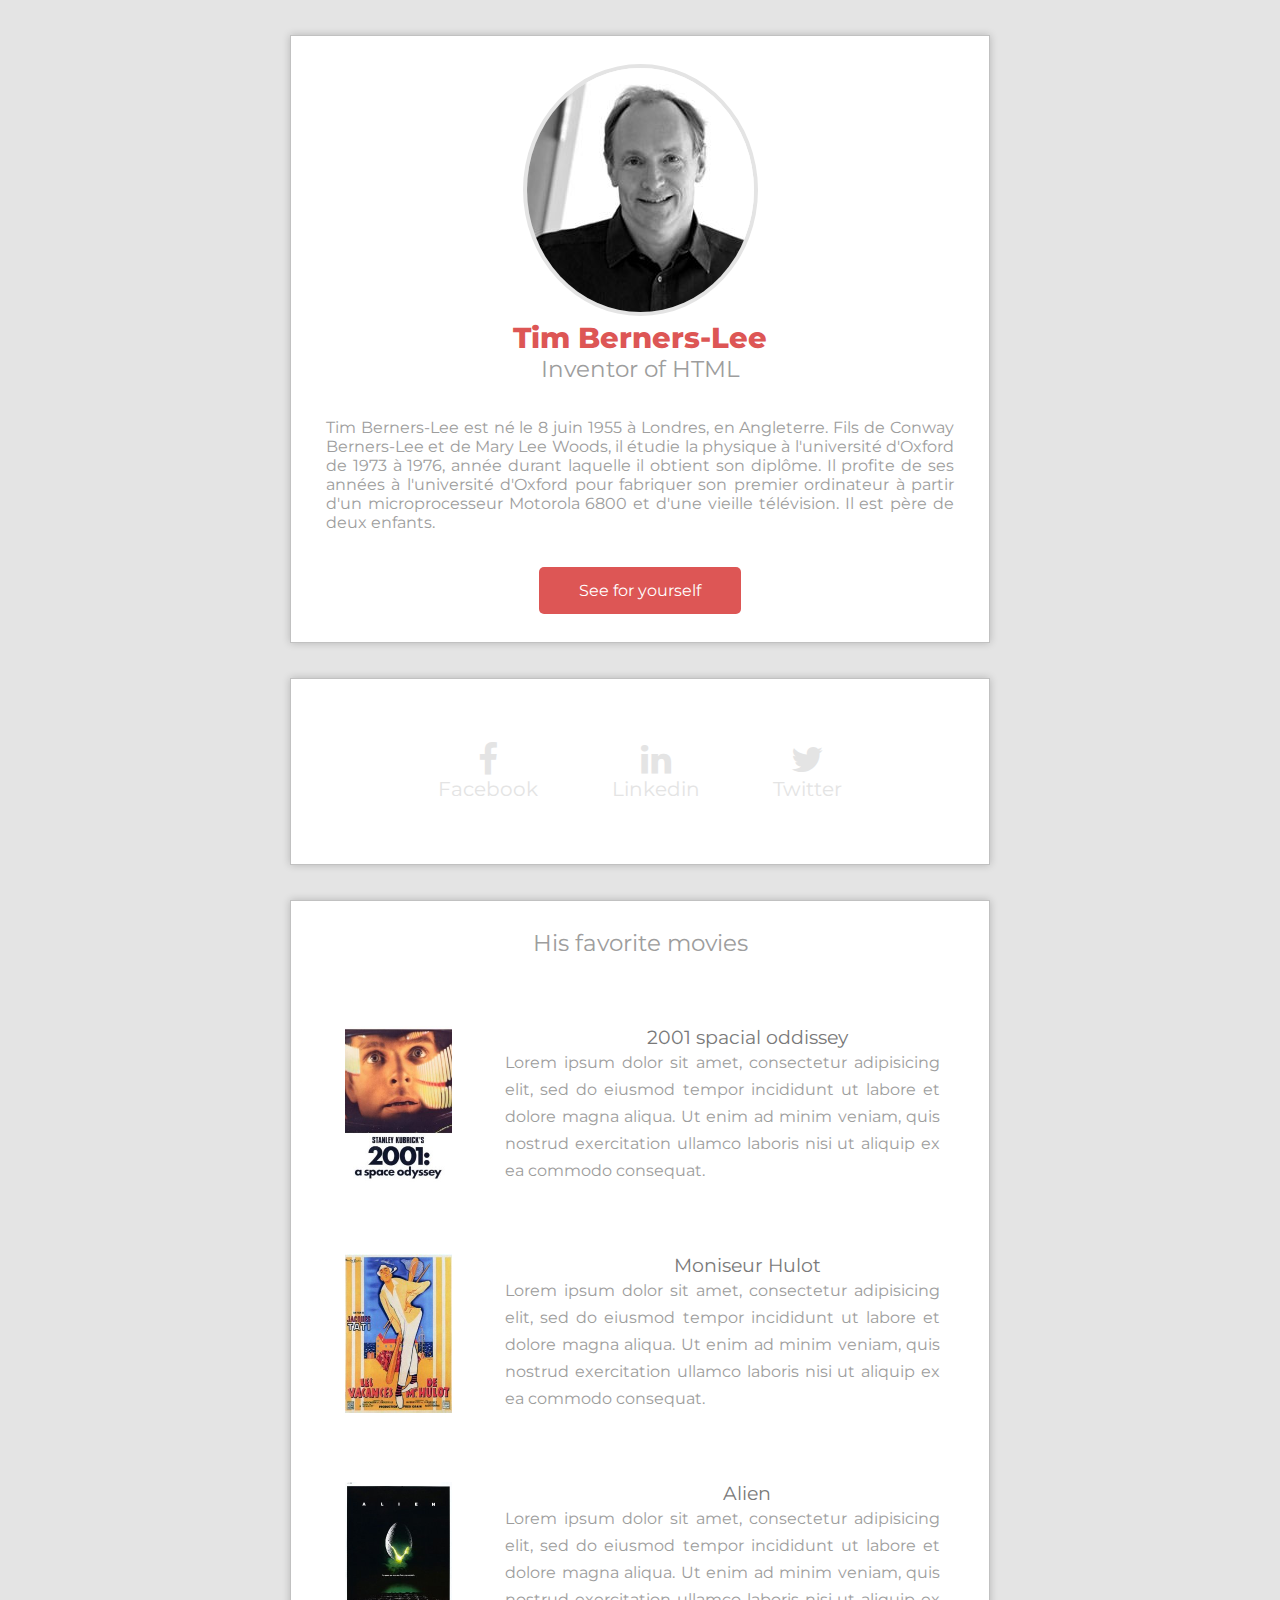
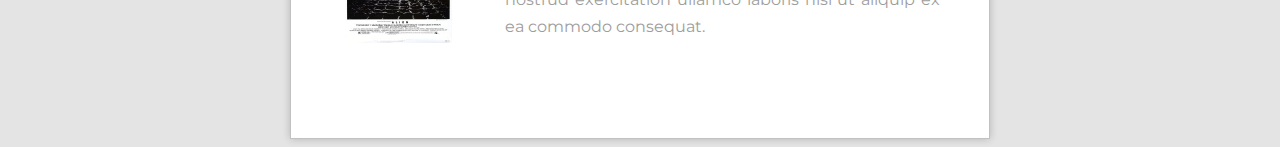
<file: starting-web-developpment/index.html>
<!DOCTYPE html>
<html>
  <head>
    <meta charset="utf-8">
    <title></title>
    <link rel="stylesheet" href="style.css">
    <link href="https://maxcdn.bootstrapcdn.com/font-awesome/4.7.0/css/font-awesome.min.css" rel="stylesheet" integrity="sha384-wvfXpqpZZVQGK6TAh5PVlGOfQNHSoD2xbE+QkPxCAFlNEevoEH3Sl0sibVcOQVnN" crossorigin="anonymous">
    <link rel="stylesheet" href="http://fonts.googleapis.com/css?family=Open+Sans:400,300,700|Montserrat:400,700">
  </head>
  <body>
    <div class="main">
      <div class="block">
        <div class="round-img">
          <img src="./images/1.jpg" alt="">
        </div>
        <div class="red title">
          Tim Berners-Lee
        </div>
        <div class="sub title">
          Inventor of HTML
        </div>
        <div class="bio title">
          Tim Berners-Lee est né le 8 juin 1955 à Londres, en Angleterre. Fils de Conway Berners-Lee et de Mary Lee Woods, il étudie la physique à l'université d'Oxford de 1973 à 1976, année durant laquelle il obtient son diplôme. Il profite de ses années à l'université d'Oxford pour fabriquer son premier ordinateur à partir d'un microprocesseur Motorola 6800 et d'une vieille télévision.

          Il est père de deux enfants.
        </div>
        <div class="red-button">
          See for yourself
        </div>
      </div>
      <div class="block">
        <div class="buttons-container">
          <div class="share-button">
            <i class="fa fa-facebook" aria-hidden="true"></i>
            <div class="">
              Facebook
            </div>
          </div>
          <div class="share-button">
            <i class="fa fa-linkedin" aria-hidden="true"></i>
            <div class="">
              Linkedin
            </div>
          </div>
          <div class="share-button">
            <i class="fa fa-twitter" aria-hidden="true"></i>
            <div class="">
              Twitter
            </div>
          </div>
        </div>
      </div>
      <div class="block">
        <div class="sub title">
          His favorite movies
        </div>
        <div class="movie">
          <div class="left">
            <img src="./images/2.jpg" alt="">
          </div>
          <div class="right">
            <div class="title">
              2001 spacial oddissey
            </div>
            <div class="text">
              Lorem ipsum dolor sit amet, consectetur adipisicing elit, sed do eiusmod tempor incididunt ut labore et dolore magna aliqua. Ut enim ad minim veniam, quis nostrud exercitation ullamco laboris nisi ut aliquip ex ea commodo consequat.
            </div>
          </div>
        </div>
        <div class="movie">
          <div class="left">
            <img src="./images/3.jpg" alt="">
          </div>
          <div class="right">
            <div class="title">
              Moniseur Hulot
            </div>
            <div class="text">
              Lorem ipsum dolor sit amet, consectetur adipisicing elit, sed do eiusmod tempor incididunt ut labore et dolore magna aliqua. Ut enim ad minim veniam, quis nostrud exercitation ullamco laboris nisi ut aliquip ex ea commodo consequat.
            </div>
          </div>
        </div>
        <div class="movie">
          <div class="left">
            <img src="./images/4.jpg" alt="">
          </div>
          <div class="right">
            <div class="title">
              Alien
            </div>
            <div class="text">
              Lorem ipsum dolor sit amet, consectetur adipisicing elit, sed do eiusmod tempor incididunt ut labore et dolore magna aliqua. Ut enim ad minim veniam, quis nostrud exercitation ullamco laboris nisi ut aliquip ex ea commodo consequat.
            </div>
          </div>
        </div>
      </div>
    </div>
  </body>
</html>
</file>
<file: starting-web-developpment/style.css>
body{
  background-color: #e4e4e4;
}
.main{
  /*width:34%;*/
  width:700px;
  margin:0 auto;
  font-family: Montserrat;
}
.block{
  margin-top: 5%;
  background-color: white;
  padding-top: 4%;
  padding-bottom: 4%;
  box-shadow: 0px 0px 8px 0px rgba(0, 0, 0, 0.2), 0 0px 0px 0 rgba(0, 0, 0, 0.19);
  border: 1px solid #c1c1c1;
}
.block *{
  text-align: center;
}
.round-img{
/*  border-radius: 100%;*/
}
.round-img img{
  border-radius: 100%;
  border-width: 4px;
  border-style: solid;
  border-color: #e4e4e4;
}
.title{
  text-align: center;
  font-family: Montserrat;
}
.red{
  color: #dd5655;
  font-size: 29px;
  font-weight: 800;
}
.sub{
  font-size: 23px;
  /*font-weight: 800;*/
  color:#9d9d9d;
}
.bio{
  text-align: justify;
  padding: 35px;
  color:#9d9d9d;
}
.red-button{
  background-color: #dd5655;
  width:25%;
  margin: auto;
  padding: 2%;
  color:white;
  border-radius: 5px;
}
.red-button:hover{
  background-color: rgb(216, 47, 46);
}
.red-button:active{
  background-color: rgb(156, 22, 21);
}

.buttons-container{

}
.share-button{
  display: inline-block;
  margin: 5%;
  font-size: 20px;
  color: #e4e4e4;
}
.share-button:hover{
    color: #b7b3b3;
    cursor:pointer;
}
.share-button:active{
  color:#797979;
  cursor:pointer;
}
.share-button i{
  font-size: 35px;
}


.movie{
  margin-top: 10%;
  margin-bottom: 10%;
}
.left{
  float: left;
}
.left img{
  width: 50%;
}
.right{

}
.right .title{
  font-size: 19px;
  color: #797979;
}
.right .text{
  text-align: justify;
  padding-left: 16%;
  padding-right: 7%;
  line-height: 27px;
  color: #9d9d9d;
}
</file>
